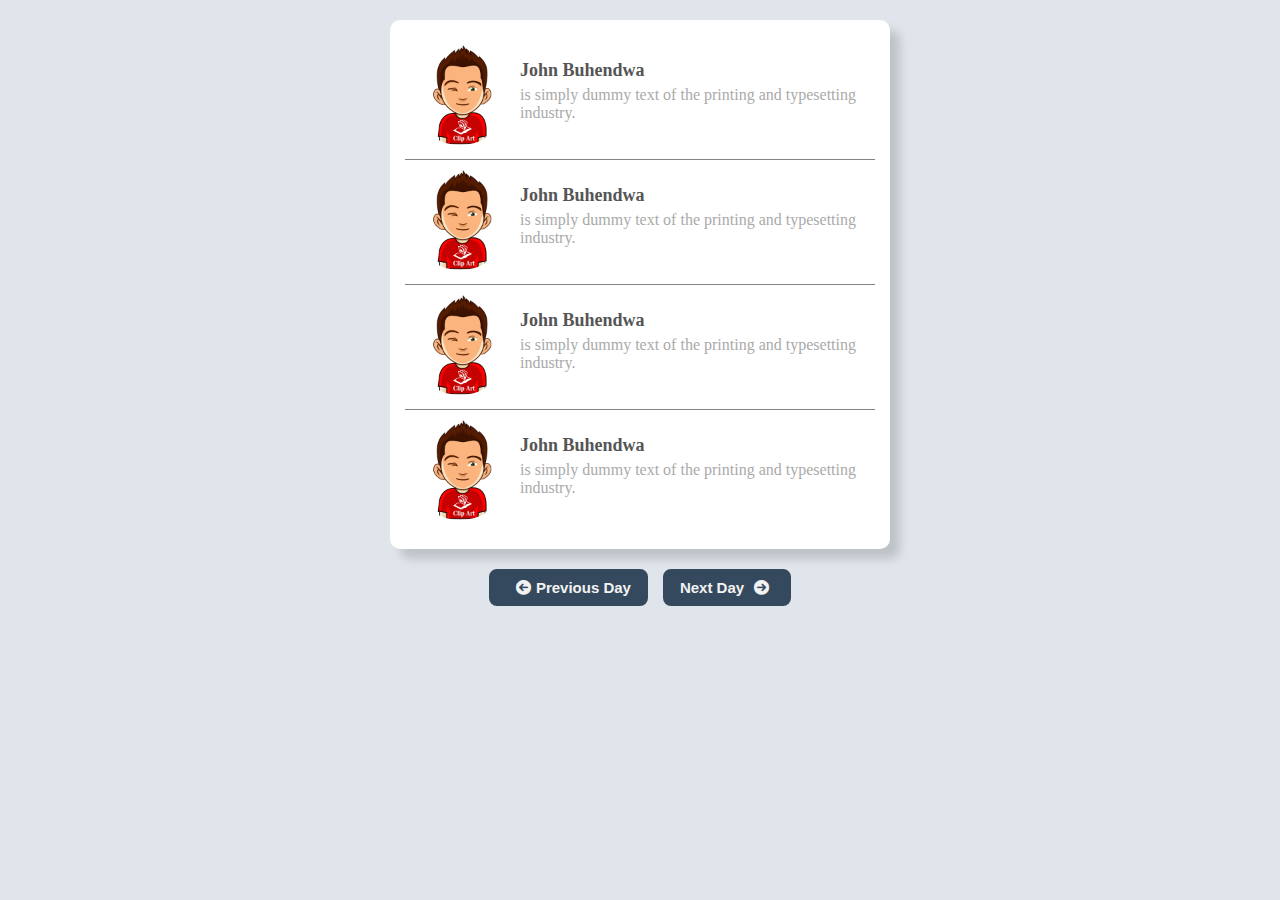
<file: index.html>
<!DOCTYPE html>
<html lang="en">
<head>
    <meta charset="UTF-8">
    <meta http-equiv="X-UA-Compatible" content="IE=edge">
    <meta name="viewport" content="width=device-width, initial-scale=1.0">

    <link rel="stylesheet" href="css/all.css">

    <link rel="stylesheet" type="text/css" href="styles.css">

    <title>My web Journey</title>
</head>
<body>
    <div class="list-wrapper">
        <ul class="list">
            <li class="list-item">
                <div class="list-item-image">
                    <img src="img/profile1.png" alt="Profile photo">
                </div>
                <div class="list-item-content">
                    <h2>John Buhendwa</h2>
                    <p>is simply dummy text of the printing and typesetting industry.</p>
                </div>
            </li>
            <li class="list-item">
                <div class="list-item-image">
                    <img src="img/profile1.png" alt="Profile photo">
                </div>
                <div class="list-item-content">
                    <h2>John Buhendwa</h2>
                    <p>is simply dummy text of the printing and typesetting industry.</p>
                </div>
            </li>
            <li class="list-item">
                <div class="list-item-image">
                    <img src="img/profile1.png" alt="Profile photo">
                </div>
                <div class="list-item-content">
                    <h2>John Buhendwa</h2>
                    <p>is simply dummy text of the printing and typesetting industry.</p>
                </div>
            </li>
            <li class="list-item">
                <div class="list-item-image">
                    <img src="img/profile1.png" alt="Profile photo">
                </div>
                <div class="list-item-content">
                    <h2>John Buhendwa</h2>
                    <p>is simply dummy text of the printing and typesetting industry.</p>
                </div>
            </li>
            <!-- <li class="list-item">
                <div class="list-item-image">
                    <img src="img/profile1.png" alt="Profile photo">
                </div>
                <div class="list-item-content">
                    <h2>John Buhendwa</h2>
                    <p>is simply dummy text of the printing and typesetting industry.</p>
                </div>
            </li> -->
        </ul>
        <div class="buttons-container">
            <button><i class="fa-solid fa-circle-arrow-left"></i>Previous Day</button>
            <a href="pages/day2/index.html"><button>Next Day<i class="fa-solid fa-circle-arrow-right"></i></button></a>
        </div>
    </div>
</body>
</html>
<!-- This is just a comment from another git branch -->
</file>
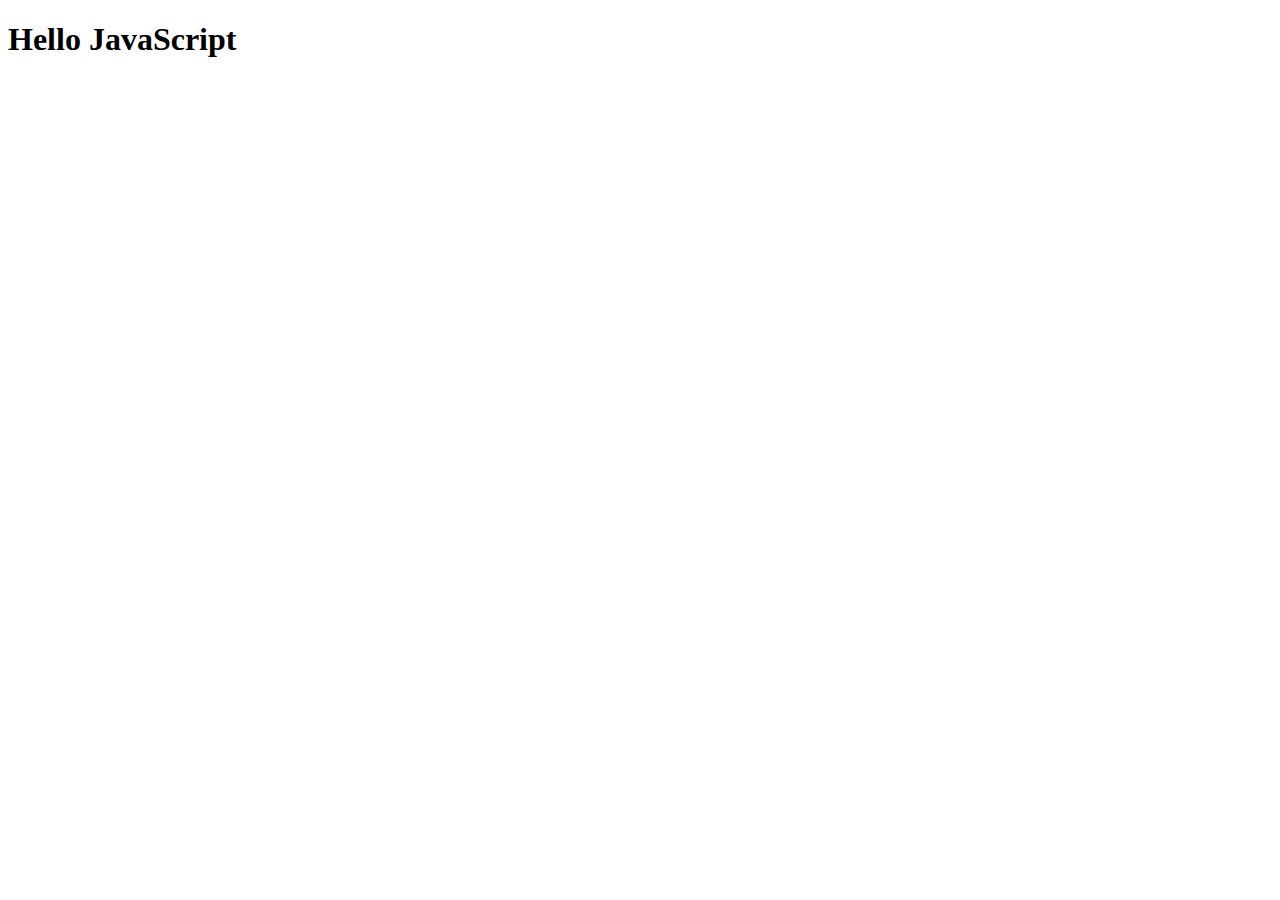
<file: Js/day2/index.html>
<!DOCTYPE html>
<html lang="en">
<head>
    <meta charset="UTF-8">
    <meta http-equiv="X-UA-Compatible" content="IE=edge">
    <meta name="viewport" content="width=device-width, initial-scale=1.0">

    <link rel="stylesheet" type="text/css" href="#">
    <title>JavaScript</title>
</head>
<body>
    <h1>Hello JavaScript</h1>
    <script type="text/javascript" src="script.js"></script>
</body>
</html>
</file>
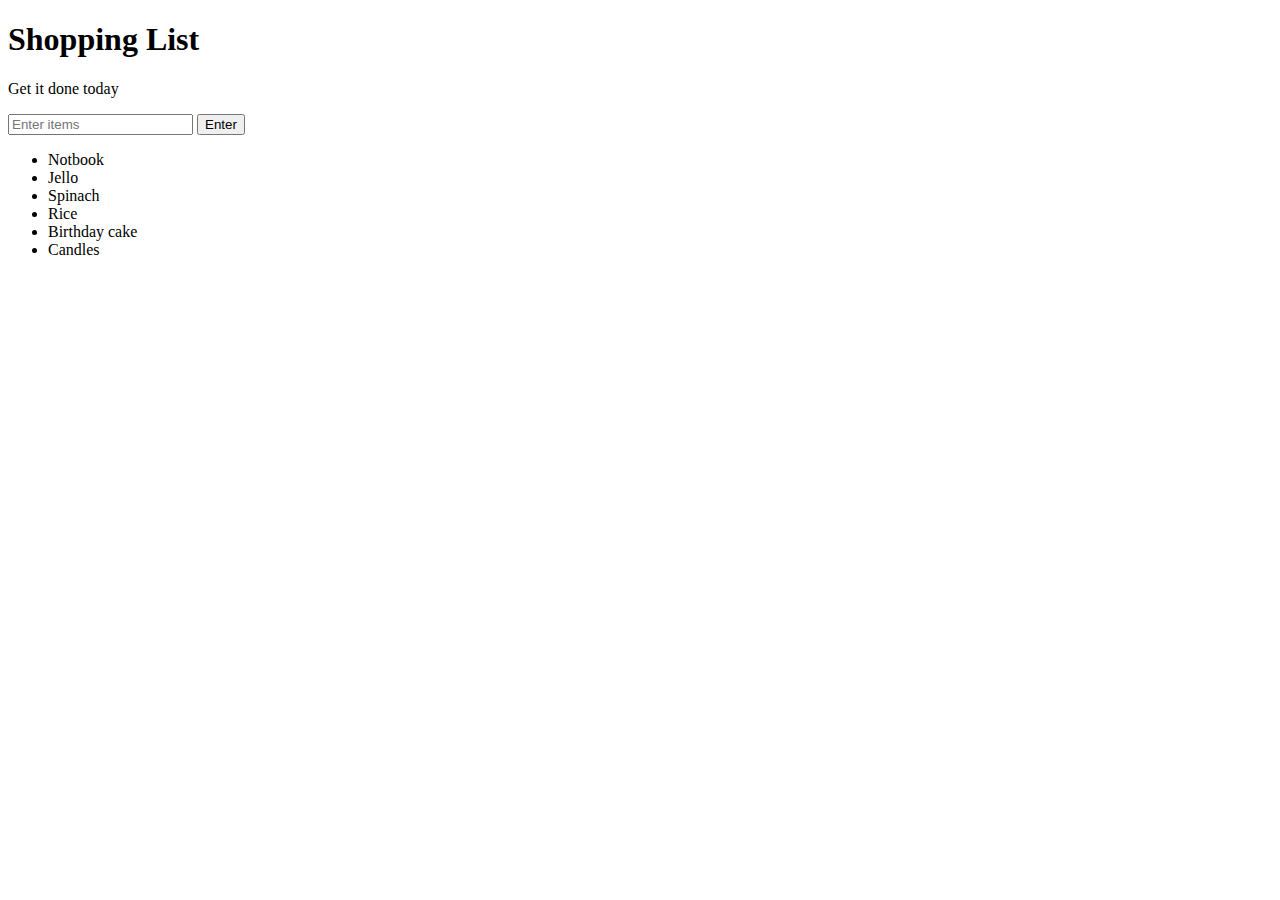
<file: Js/day4/index.html>
<!DOCTYPE html>
<html lang="en">
<head>
    <meta charset="UTF-8">
    <meta http-equiv="X-UA-Compatible" content="IE=edge">
    <meta name="viewport" content="width=device-width, initial-scale=1.0">
    <title>DOM manupulation</title>
</head>
<body>
    <h1>Shopping List</h1>
    <p id="first">Get it done today</p>
    <input id = "userinput" type="input" placeholder="Enter items">
    <button id="enter">Enter</button>
    <ul>
        <li random="23">Notbook</li>
        <li>Jello</li>
        <li>Spinach</li>
        <li>Rice</li>
        <li>Birthday cake</li>
        <li>Candles</li>
    </ul>
    <script type="text/javascript" src="script.js"></script>
</body>
</html>
</file>
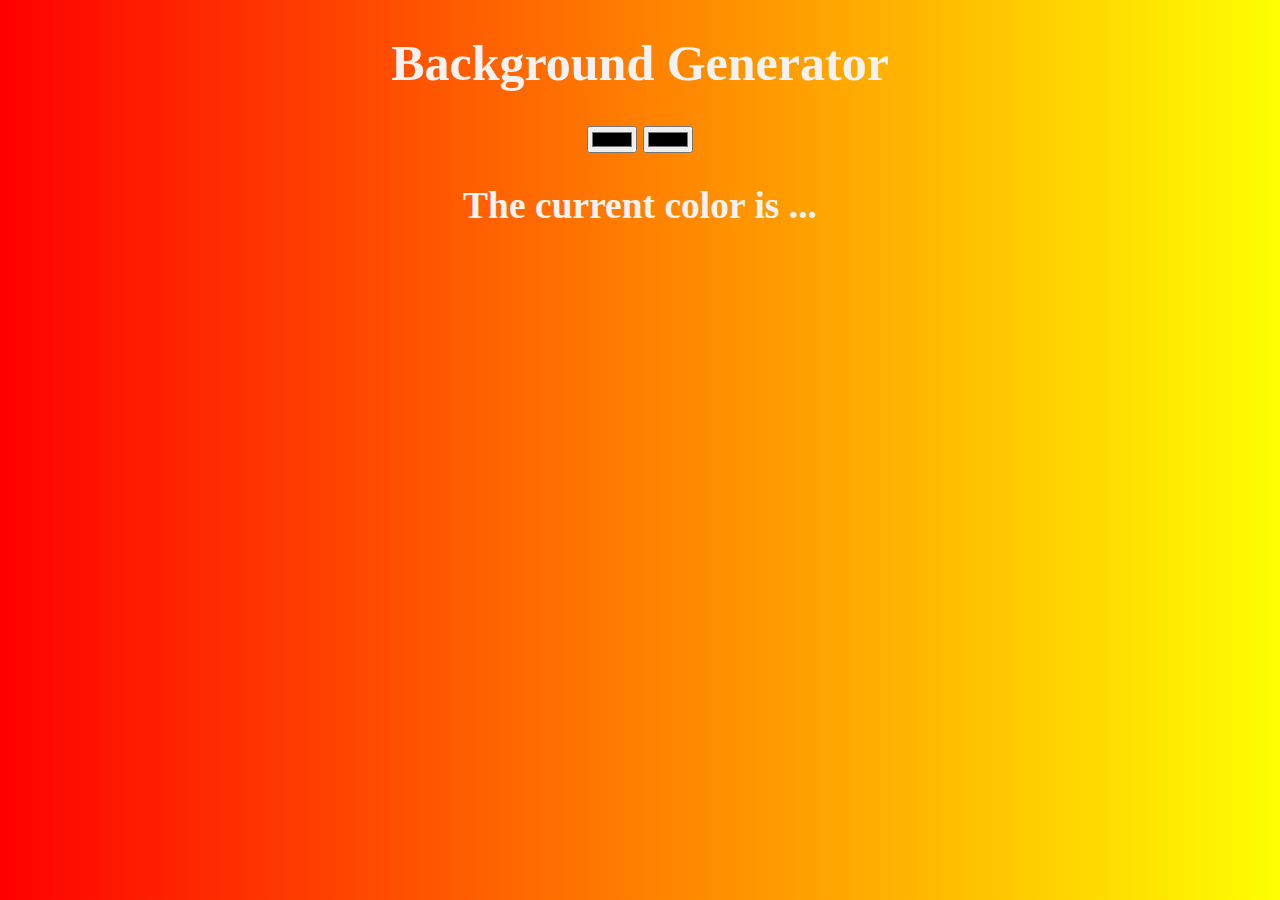
<file: Js/day5/index.html>
<!DOCTYPE html>
<html lang="en">
<head>
    <meta charset="UTF-8">
    <meta http-equiv="X-UA-Compatible" content="IE=edge">
    <meta name="viewport" content="width=device-width, initial-scale=1.0">

    <link rel="stylesheet" type="text/css" href="styles.css">

    <title>Background Generator</title>
</head>
<body id="mainbody">
    <h1>Background Generator</h1>
    <input class="color1" type="color">
    <input class="color2" type="color">
    <h2>The current color is ...</h2>
    <h3></h3>
    <script type="text/javascript" src="script.js"></script>
</body>
</html>
</file>
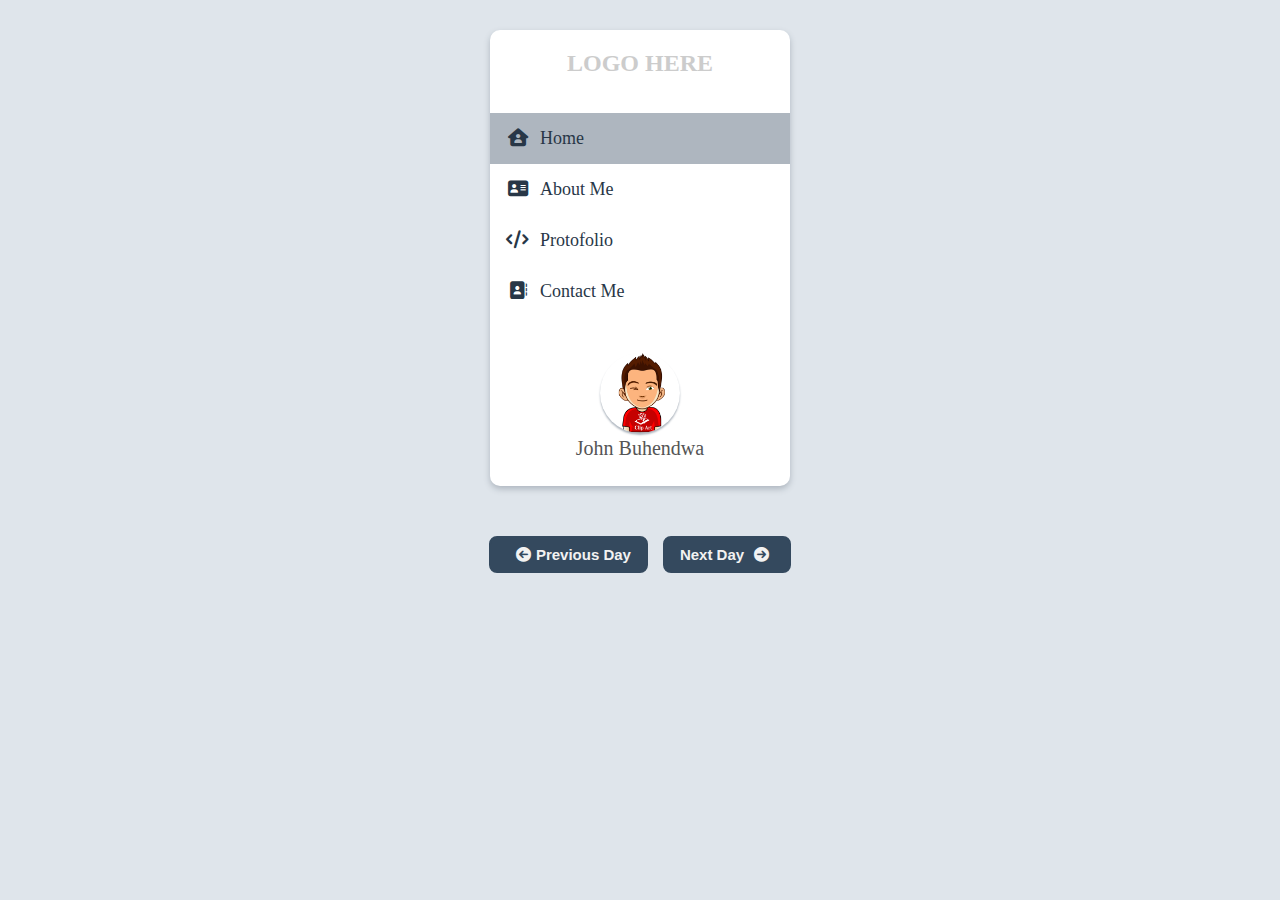
<file: pages/day2/index.html>
<!DOCTYPE html>
<html lang="en">
<head>
    <meta charset="UTF-8">
    <meta http-equiv="X-UA-Compatible" content="IE=edge">
    <meta name="viewport" content="width=device-width, initial-scale=1.0">

    <link rel="stylesheet" href="../../css/all.css">

    <link rel="stylesheet" type="text/css" href="styles.css">

    <title>Side Bar</title>
</head>
<body>
    <div class="container">
        <div class="sidebar">
            <div class="sidebar-logo">
                <h2>logo here</h2>
            </div>
            <div class="sidebar-navigation">
                <ul>
                    <li id="active"><i class="fa-solid fa-house-user"></i>Home</li>
                    <li> <i class="fa-solid fa-address-card"></i>About me</li>
                    <li><i class="fa-solid fa-code"></i>Protofolio</li>
                    <li><i class="fa-solid fa-address-book"></i></i>Contact Me</li>
                </ul>
            </div>
            <div class="sidebar-profile">
                <img src="../../img/profile1.png" alt="profile">
                <h4>John Buhendwa</h4>
            </div>
        </div>
        
    </div>
    <div class="buttons-container">
        <a href="../../index.html"><button><i class="fa-solid fa-circle-arrow-left"></i>Previous Day</button></a>
        <a href="../day3/index.html"><button>Next Day<i class="fa-solid fa-circle-arrow-right"></i></button></a>
    </div>
</body>
</html>
</file>
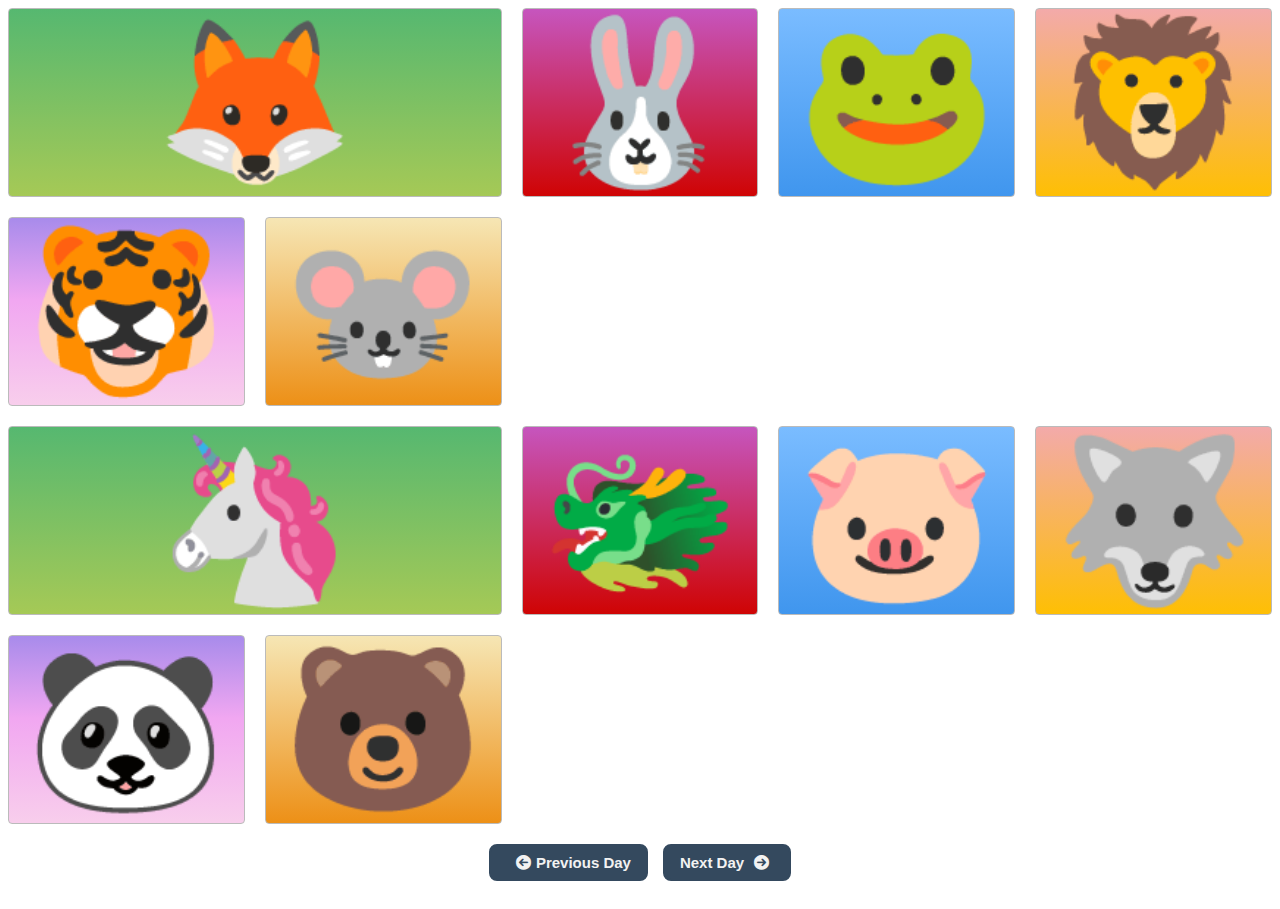
<file: pages/day3/index.html>
<!DOCTYPE html>
<html>
<head>
  <!-- the below meta tag is default in most modern browsers. however if you have an
  older browser, the emojis may not show up properly. In which case you need this meta
  tag. Read more here: https://teamtreehouse.com/community/meta-charsetutf8-what-does-this-mean-or-what-does-it-do-i-deleted-it-from-the-code-and-nothing-changed -->
  <meta charset="utf-8" >  
  <title>Grid Master</title>

  <link rel="stylesheet" href="../../css/all.css">
  <link rel="stylesheet" type="text/css" href="./style.css">
</head>
<body>
  <div class="container">
    <div class="zone green">🦊</div>
    <div class="zone red">🐰</div>
    <div class="zone blue">🐸</div>
    <div class="zone yellow">🦁</div>
    <div class="zone purple">🐯</div>
    <div class="zone brown">🐭</div>
    <div class="zone green">🦄</div>
    <div class="zone red">🐲</div>
    <div class="zone blue">🐷</div>
    <div class="zone yellow">🐺</div>
    <div class="zone purple">🐼</div>
    <div class="zone brown">🐻</div>
  </div>
  <div class="buttons-container">
    <a href="../day2/index.html"><button><i class="fa-solid fa-circle-arrow-left"></i>Previous Day</button></a>
    <a href=""><button>Next Day<i class="fa-solid fa-circle-arrow-right"></i></button></a>
</div>
</body>
</html>
</file>
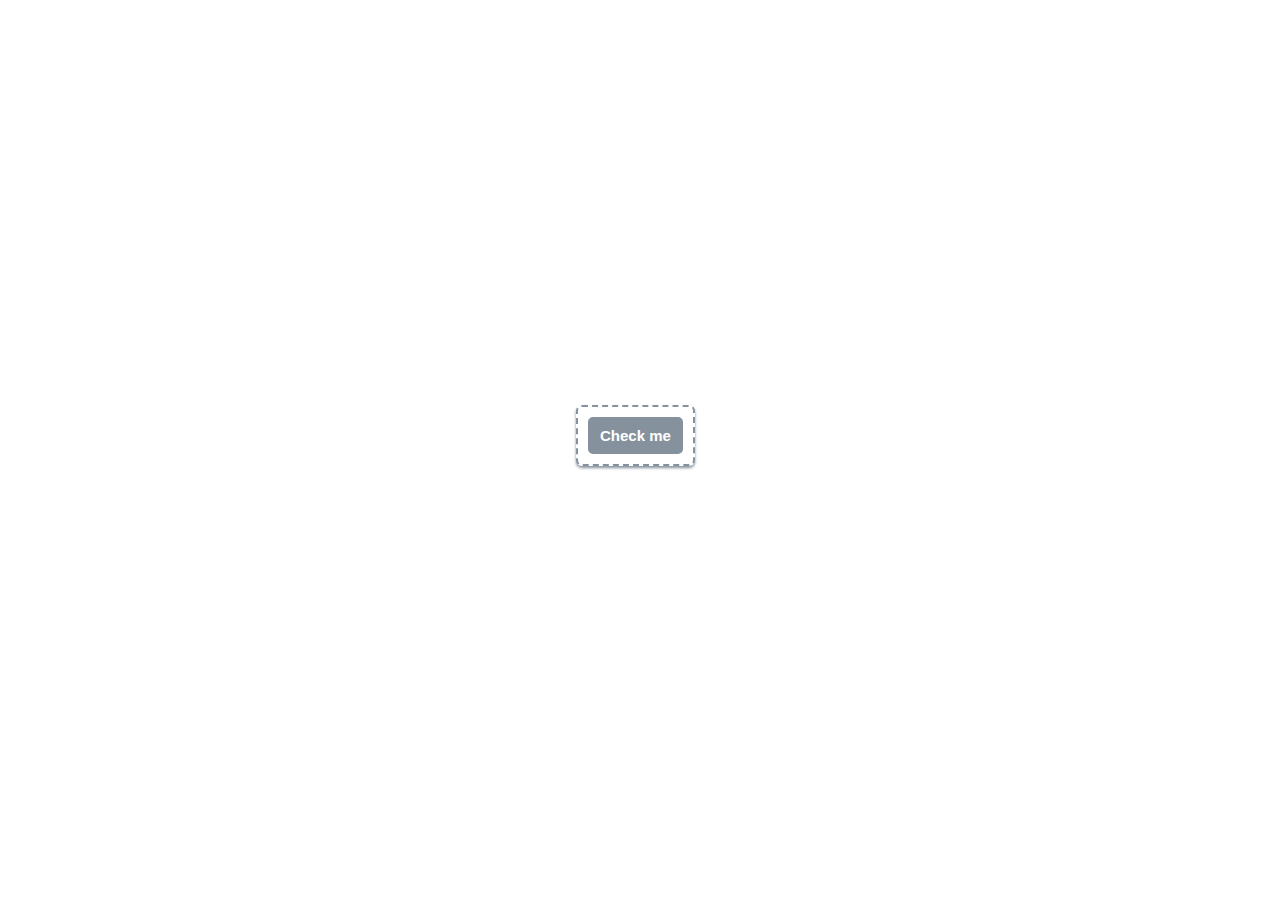
<file: pages/popUp/index.html>
<!DOCTYPE html>
<html lang="en">
<head>
    <meta charset="UTF-8">
    <meta http-equiv="X-UA-Compatible" content="IE=edge">
    <meta name="viewport" content="width=device-width, initial-scale=1.0">
    <title>PopUp Box</title>
    <link rel="stylesheet" type="text/css" href="styles.css">
</head>
<body>
    <div class="container-check">
        <button class="button" onclick="openPop()">Check me</button>
    </div>
    <div class="popup" id="popup">
        <img src="../../img/profile1.png" alt="profile">
        <h2>John Buhendwa</h2>
        <p>Hello, my name is john, i am a self taught web development, kindly visit my <a href="https://github.com/jeanbuhendwa">GitHub</a>. Thanks so much.</p>
        <button onclick="closePop()">Close me</button>
    </div>
    <script type="text/javascript">
        let popup = document.getElementById("popup");

        function openPop(){
            popup.classList.add("popStyle");
        }
        function closePop(){
            popup.classList.remove("popStyle");
        }
    </script>
</body>
</html>
</file>
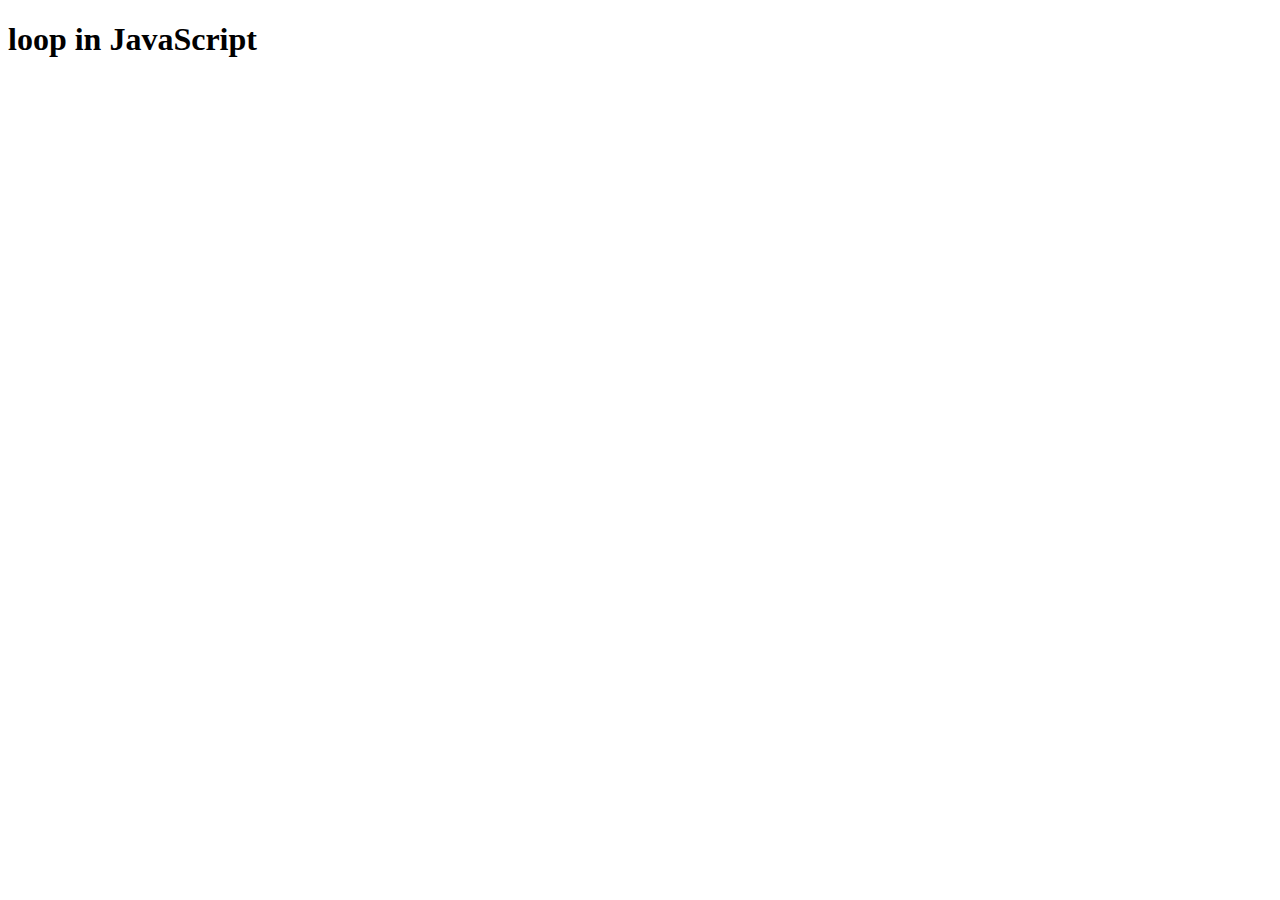
<file: Js/day3/loop.html>
<!DOCTYPE html>
<html lang="en">
<head>
    <meta charset="UTF-8">
    <meta http-equiv="X-UA-Compatible" content="IE=edge">
    <meta name="viewport" content="width=device-width, initial-scale=1.0">
    <title>Loop in javaScript</title>
</head>
<body>
    <h1>loop in JavaScript</h1>
    <script type="text/javascript" src="loop.js"></script>
</body>
</html>
</file>
<file: styles.css>
body{
    color: #555;
    background-color: #dfe5eb;
}
.list-wrapper{
    width: 90%;
    max-width: 500px;
    margin: 20px auto;
}
.list {
    list-style: none;
    background: #fff;
    padding: 15px;
    margin: 0px;
    border-radius: 10px;
    -webkit-box-shadow: 10px 10px 10px rgba(0, 0, 0, 0.15);
    -moz-box-shadow: 10px 10px 10px rgba(0, 0, 0, 0.15);
    -o-box-shadow: 10px 10px 10px rgba(0, 0, 0, 0.15);
    box-shadow: 10px 10px 10px rgba(0, 0, 0, 0.15);
}
.list .list-item{
    display: flex;
    padding: 10px 5px;
}
.list .list-item:not(:last-child){
    border-bottom: 1px solid rgb(131, 131, 131);
}
.list .list-item .list-item-image{
    flex-shrink: 0;
}
.list .list-item .list-item-image img{
    width: 100px;
    height: 100px;
    border-radius: 50%;
}
.list .list-item .list-item-content{
    flex-grow: 1;
    padding: 0px 10px;
}
.list .list-item .list-item-content h2{
    margin: 0px;
    font-size: 18px;
    margin-top: 15px;
}
.list .list-item .list-item-content p{
    margin-top: 5px;
    margin-bottom: 0px;
    color: #aaa;
}

.buttons-container{
    display: flex;
    padding: 20px;
    justify-content: center;
    gap: 15px;
}
.buttons-container button{
    background-color: #34495E;
    padding: 8px 15px;
    border: 2px solid #34495E;
    border-radius: 8px;
    font-size: 15px;
    color: #f2f2f2;
    font-weight: 600;
    cursor: pointer;
}
.buttons-container button:hover{
    box-shadow: 0 1px 2px #888;
}
.buttons-container button i{
    width: 25px;
    display: inline-block;
    padding-left: 5px;
}
</file>
<file: Js/day5/styles.css>
body{
    background: linear-gradient(to right, red, yellow);
    text-align: center;
    color: #f2f2f2;
    font-size: 25px;
}
</file>
<file: pages/day2/styles.css>
body{
    background-color: #dfe5eb;
    color: #555;
    text-transform: capitalize;
}
.container{
    margin: 30px auto;
    background-color: #fff;
    width: 80%;
    max-width: 300px;
    box-shadow: 0 3px 6px #AEB6BF;
    border-radius: 10px;
}
.container .sidebar{
    display: flex;
    flex-direction: column;
}
.container .sidebar .sidebar-logo{
    flex-shrink: 0;
    text-align: center;
    text-transform: uppercase;
    color: #ccc;
}
.container .sidebar .sidebar-navigation{
    flex-grow: 1;
}
.container .sidebar .sidebar-navigation ul{
    list-style: none;
    padding: 0px;
}
.container .sidebar .sidebar-navigation ul li{
    padding: 15px;
    cursor: pointer;
    font-size: 18px;
    color: #283747;
}
.container .sidebar .sidebar-navigation ul li i{
    display: inline-block;
    padding-right: 10px;
    width: 25px;
    text-align: center;
}
.container .sidebar .sidebar-navigation #active,
.container .sidebar .sidebar-navigation ul li:hover{
    background-color: #AEB6BF;
    color: #283747;
}
.sidebar-profile{
    flex-shrink: 0;
    text-align: center;
    margin-top: 20px;
}
.sidebar-profile img{
    width: 80px;
    height: 80px;
    border-radius: 50%;
    box-shadow: 0 2px 2px #AEB6BF;
}
.sidebar-profile h4{
    margin-top: 0px;
    font-size: 20px;
    font-weight: 300;
}
.buttons-container{
    display: flex;
    padding: 20px;
    justify-content: center;
    gap: 15px;
}
.buttons-container button{
    background-color: #34495E;
    padding: 8px 15px;
    border: 2px solid #34495E;
    border-radius: 8px;
    font-size: 15px;
    color: #f2f2f2;
    font-weight: 600;
    cursor: pointer;
}
.buttons-container button:hover{
    box-shadow: 0 1px 2px #888;
}
.buttons-container button i{
    width: 25px;
    display: inline-block;
    padding-left: 5px;
}
</file>
<file: pages/day3/style.css>
.container{
    display: grid;
    grid-gap: 20px;
    grid-template-columns: repeat(auto-fill, minmax(200px, 1fr));
    grid-template-rows: 1fr;
}
.green{
    grid-column: 1/3;
}
.zone {
    cursor:pointer;
    display:inline-block;
    text-align: center;
    font-size:10em;
    border-radius:4px;
    border:1px solid #bbb;
    transition: all 0.3s linear;
}

.zone:hover {
    -webkit-box-shadow:rgba(0,0,0,0.8) 0px 5px 15px, inset rgba(0,0,0,0.15) 0px -10px 20px;
    -moz-box-shadow:rgba(0,0,0,0.8) 0px 5px 15px, inset rgba(0,0,0,0.15) 0px -10px 20px;
    -o-box-shadow:rgba(0,0,0,0.8) 0px 5px 15px, inset rgba(0,0,0,0.15) 0px -10px 20px;
    box-shadow:rgba(0,0,0,0.8) 0px 5px 15px, inset rgba(0,0,0,0.15) 0px -10px 20px;
}


/*https://paulund.co.uk/how-to-create-shiny-css-buttons*/
/***********************************************************************
 *  Green Background
 **********************************************************************/
.green{
    background: #56B870; /* Old browsers */
    background: -moz-linear-gradient(top, #56B870 0%, #a5c956 100%); /* FF3.6+ */
    background: -webkit-gradient(linear, left top, left bottom, color-stop(0%,#56B870), color-stop(100%,#a5c956)); /* Chrome,Safari4+ */
    background: -webkit-linear-gradient(top, #56B870 0%,#a5c956 100%); /* Chrome10+,Safari5.1+ */
    background: -o-linear-gradient(top, #56B870 0%,#a5c956 100%); /* Opera 11.10+ */
    background: -ms-linear-gradient(top, #56B870 0%,#a5c956 100%); /* IE10+ */
    background: linear-gradient(top, #56B870 0%,#a5c956 100%); /* W3C */
}

/***********************************************************************
 *  Red Background
 **********************************************************************/
.red{
    background: #C655BE; /* Old browsers */
    background: -moz-linear-gradient(top, #C655BE 0%, #cf0404 100%); /* FF3.6+ */
    background: -webkit-gradient(linear, left top, left bottom, color-stop(0%,#C655BE), color-stop(100%,#cf0404)); /* Chrome,Safari4+ */
    background: -webkit-linear-gradient(top, #C655BE 0%,#cf0404 100%); /* Chrome10+,Safari5.1+ */
    background: -o-linear-gradient(top, #C655BE 0%,#cf0404 100%); /* Opera 11.10+ */
    background: -ms-linear-gradient(top, #C655BE 0%,#cf0404 100%); /* IE10+ */
    background: linear-gradient(top, #C655BE 0%,#cf0404 100%); /* W3C */
}

/***********************************************************************
 *  Yellow Background
 **********************************************************************/
.yellow{
    background: #F3AAAA; /* Old browsers */
    background: -moz-linear-gradient(top, #F3AAAA 0%, #febf04 100%); /* FF3.6+ */
    background: -webkit-gradient(linear, left top, left bottom, color-stop(0%,#F3AAAA), color-stop(100%,#febf04)); /* Chrome,Safari4+ */
    background: -webkit-linear-gradient(top, #F3AAAA 0%,#febf04 100%); /* Chrome10+,Safari5.1+ */
    background: -o-linear-gradient(top, #F3AAAA 0%,#febf04 100%); /* Opera 11.10+ */
    background: -ms-linear-gradient(top, #F3AAAA 0%,#febf04 100%); /* IE10+ */
    background: linear-gradient(top, #F3AAAA 0%,#febf04 100%); /* W3C */
}

/***********************************************************************
 *  Blue Background
 **********************************************************************/
.blue{
    background: #7abcff; /* Old browsers */
    background: -moz-linear-gradient(top, #7abcff 0%, #60abf8 44%, #4096ee 100%); /* FF3.6+ */
    background: -webkit-gradient(linear, left top, left bottom, color-stop(0%,#7abcff), color-stop(44%,#60abf8), color-stop(100%,#4096ee)); /* Chrome,Safari4+ */
    background: -webkit-linear-gradient(top, #7abcff 0%,#60abf8 44%,#4096ee 100%); /* Chrome10+,Safari5.1+ */
    background: -o-linear-gradient(top, #7abcff 0%,#60abf8 44%,#4096ee 100%); /* Opera 11.10+ */
    background: -ms-linear-gradient(top, #7abcff 0%,#60abf8 44%,#4096ee 100%); /* IE10+ */
    background: linear-gradient(top, #7abcff 0%,#60abf8 44%,#4096ee 100%); /* W3C */
}

/***********************************************************************
 *  Purple Background
 **********************************************************************/
.purple {
    background: #A88BEB; /* Old browsers */
    background: -moz-linear-gradient(top, #A88BEB 0%, #F1A7F1 44%, #F8CEEC 100%); /* FF3.6+ */
    background: -webkit-gradient(linear, left top, left bottom, color-stop(0%,#A88BEB), color-stop(44%,#F1A7F1), color-stop(100%,#F8CEEC)); /* Chrome,Safari4+ */
    background: -webkit-linear-gradient(top, #A88BEB 0%,#F1A7F1 44%,#F8CEEC 100%); /* Chrome10+,Safari5.1+ */
    background: -o-linear-gradient(top, #A88BEB 0%,#F1A7F1 44%,#F8CEEC 100%); /* Opera 11.10+ */
    background: -ms-linear-gradient(top, #A88BEB 0%,#F1A7F1 44%,#F8CEEC 100%); /* IE10+ */
    background: linear-gradient(top, #A88BEB 0%,#F1A7F1 44%,#F8CEEC 100%); /* W3C */
}

/***********************************************************************
 *  Brown Background
 **********************************************************************/
.brown {
    background: #f6e6b4; /* Old browsers */
    background: -moz-linear-gradient(top, #f6e6b4 0%, #ed9017 100%); /* FF3.6+ */
    background: -webkit-gradient(linear, left top, left bottom, color-stop(0%,#f6e6b4), color-stop(100%,#ed9017)); /* Chrome,Safari4+ */
    background: -webkit-linear-gradient(top, #f6e6b4 0%,#ed9017 100%); /* Chrome10+,Safari5.1+ */
    background: -o-linear-gradient(top, #f6e6b4 0%,#ed9017 100%); /* Opera 11.10+ */
    background: -ms-linear-gradient(top, #f6e6b4 0%,#ed9017 100%); /* IE10+ */
    background: linear-gradient(top, #f6e6b4 0%,#ed9017 100%); /* W3C */
    filter: progid:DXImageTransform.Microsoft.gradient( startColorstr='#f6e6b4', endColorstr='#ed9017',GradientType=0 ); /* IE6-9 */
}
.buttons-container{
    display: flex;
    padding: 20px;
    justify-content: center;
    gap: 15px;
}
.buttons-container button{
    background-color: #34495E;
    padding: 8px 15px;
    border: 2px solid #34495E;
    border-radius: 8px;
    font-size: 15px;
    color: #f2f2f2;
    font-weight: 600;
    cursor: pointer;
}
.buttons-container button:hover{
    box-shadow: 0 1px 2px #888;
}
.buttons-container button i{
    width: 25px;
    display: inline-block;
    padding-left: 5px;
}
</file>
<file: pages/popUp/styles.css>
.container-check{
    background: #fff;
    text-align: center;
    top: 45%;
    left: 45%;
    border: 2px dashed #85929E;
    box-shadow: 0 2px 3px #85929E;
    border-radius: 6px;
    position: absolute;
    padding: 10px
}

.container-check .button{
    padding: 8px 10px;
    border: 2px solid #85929E;
    border-radius: 5px;
    font-family: Arial, Helvetica, sans-serif;
    font-weight: 550;
    font-size: 15px;
    background-color: #85929E;
    color: #fff;
    cursor: pointer;
    width: 100%;
}

.popup{
    background: #fff;
    width: 400px;
    text-align: center;
    border: 1px solid #85929E;
    box-shadow: 0 2px 3px #85929E;
    border-radius: 6px;
    position: absolute;
    top: 0;
    left: 50%;
    padding: 0 30px 30px;
    transform: translate(-50%, -50%) scale(0.1);
    color: #333;
    visibility: hidden;
    transition: transform 0.4s, top 0.4s;
}
.popup img {
    margin-top: -50px;
    width: 100px;
    border-radius: 50%;
}
.popup h2{
    font-family: Arial, Helvetica, sans-serif;
    text-transform: uppercase;
    font-size: 1.5rem;
    color: #283747;
}
.popup p{
    font-family: Arial, Helvetica, sans-serif;
    font-weight: 530;
    font-size: 16px;
    color: #283747;
}
.popup button{
    padding: 8px 10px;
    border: 2px solid #85929E;
    border-radius: 5px;
    font-family: Arial, Helvetica, sans-serif;
    font-weight: 550;
    font-size: 15px;
    background-color: #85929E;
    color: #fff;
    cursor: pointer;
    width: 100%;
}

.popStyle{
    top: 50%;
    transform: translate(-50%, -50%) scale(1);
    visibility: visible;
}
</file>
